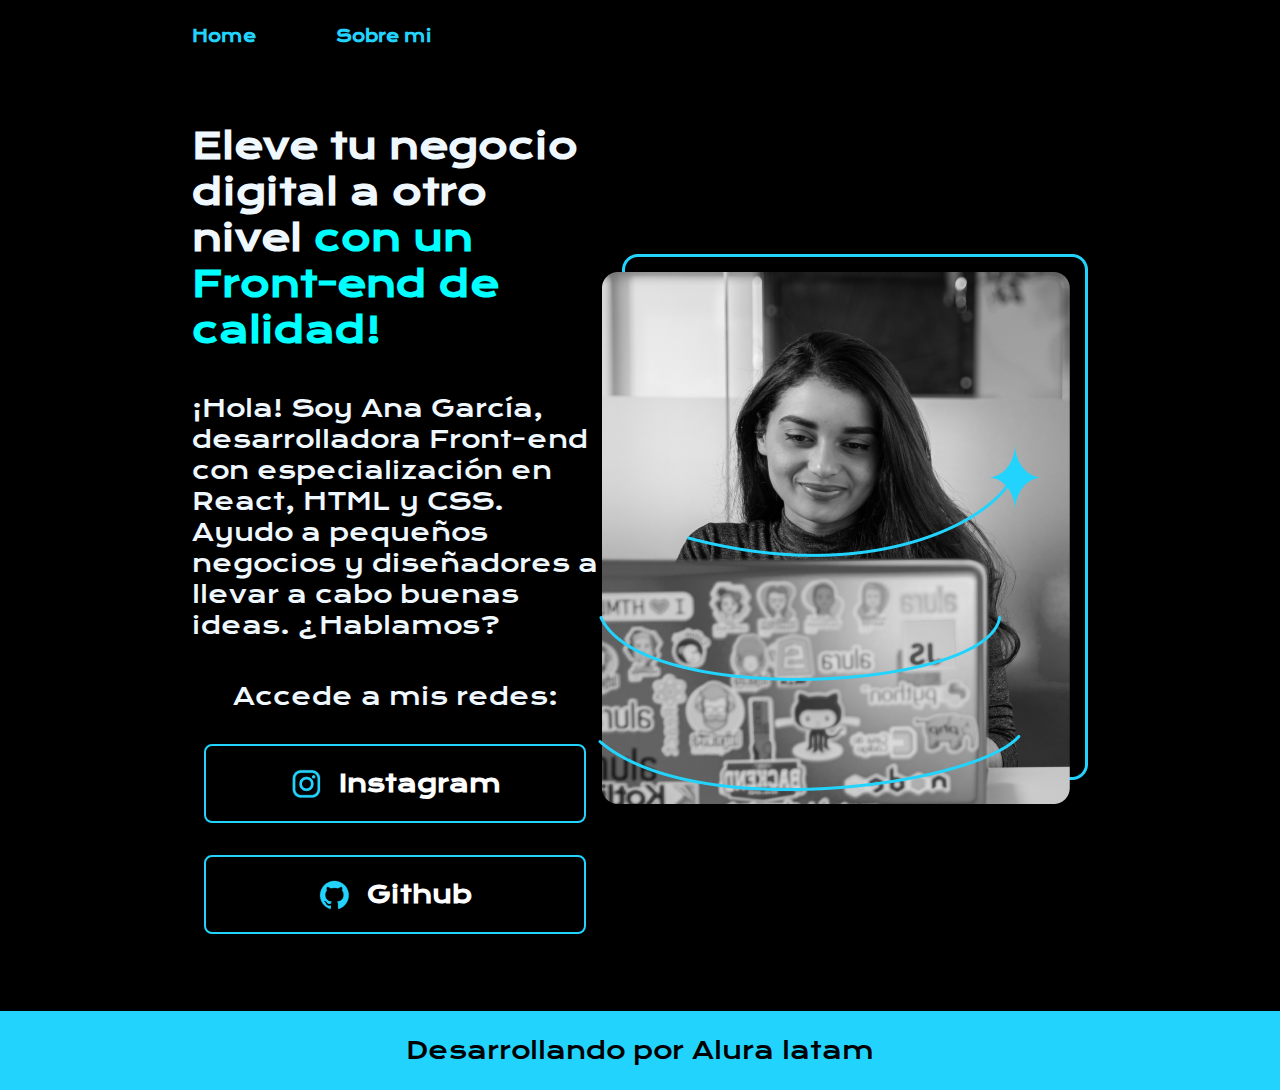
<file: index.html>
<!DOCTYPE html>
<html lang="en">
<head>
    <meta charset="UTF-8">
    <meta name="viewport" content="width=device-width, initial-scale=1.0">
    <title>Portaforlio</title>
    <link rel="stylesheet" href="./style/style.css">
</head>
<body>
    <header class="header">
        <Nav class="nav">
            <a class="navbottom" href="index.html">Home</a>
            <a class="navbottom" href="about.html">Sobre mi</a>
        </Nav>
    </header>
    <main class="presentacion">
        <section class="maintexto">
            <h1 class="maintitulo">Eleve tu negocio digital a otro nivel<strong class="titulo"> con un Front-end de calidad!</strong></h1>
            <p class="mainparrafo">¡Hola! Soy Ana García, desarrolladora Front-end con 
                especialización en React, HTML y CSS. Ayudo a pequeños negocios 
                y diseñadores a llevar a cabo buenas ideas. ¿Hablamos?
            </p>
            <div class="mainenlaces">
                <h2 class="maintitlebutton">Accede a mis redes:</h2>
                <a class="mainbutton" href="https://github.com/alura-es-cursos/js-curso/blob/main/3.md" >
                    <img src="./assets/instagram.png">
                    Instagram</a>
                <a class="mainbutton" href="https://github.com/alura-es-cursos/js-curso/blob/main/3.md">
                    <img src="./assets/github.png">
                    Github</a>
            </div>
            
        </section>
        
        <img src="Imagem.png" alt="Imagen de Ana García trabajando">
        
    </main>
    <footer class="mainfooter">
        <p>Desarrollando por Alura latam</p>
    </footer>
</body>
</html>
</file>
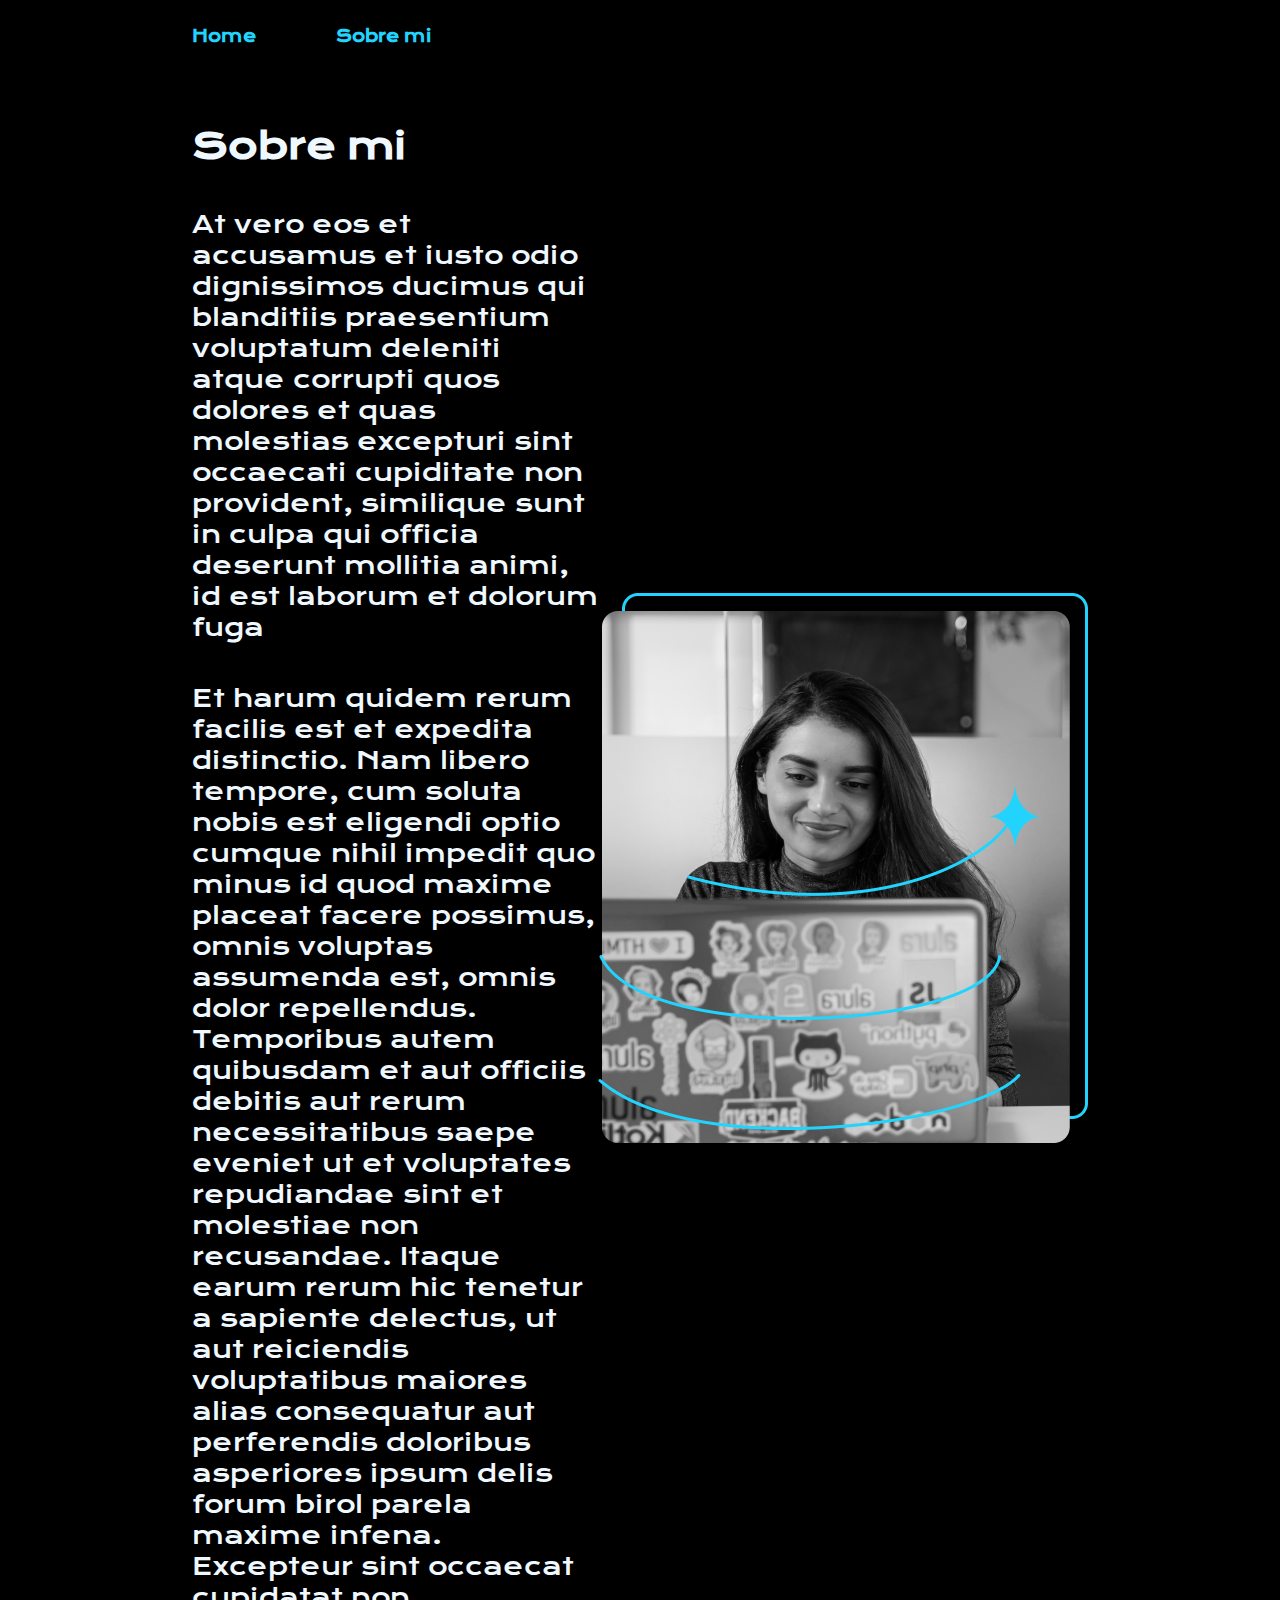
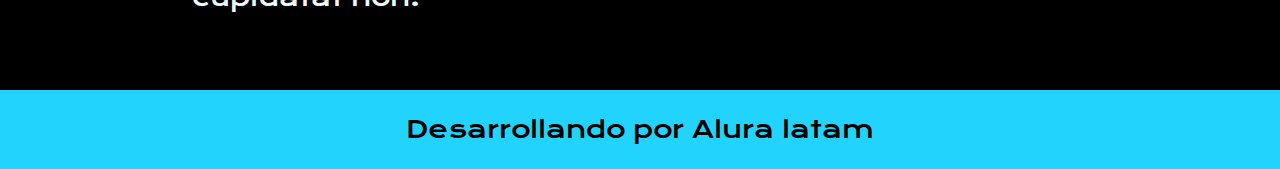
<file: about.html>
<!DOCTYPE html>
<html lang="es-mx">
<head>
    <meta charset="UTF-8">
    <meta name="viewport" content="width=device-width, initial-scale=1.0">
    <title>Sobre mi</title>
    <link rel="stylesheet" href="./style/style.css">
</head>
<body>
    <header class="header">
        <Nav class="nav">
            <a class="navbottom" href="index.html">Home</a>
            <a class="navbottom" href="about.html">Sobre mi</a>
        </Nav>
    </header>
    <main class="presentacion">
        <section class="maintexto">
            <h1 class="maintitulo">Sobre mi</h1>
            <p class="mainparrafo">At vero eos et accusamus et iusto odio dignissimos ducimus qui 
                blanditiis praesentium voluptatum deleniti atque corrupti quos
                dolores et quas molestias excepturi sint occaecati cupiditate non provident, 
                similique sunt in culpa qui officia deserunt mollitia animi, id est laborum et 
                dolorum fuga
            </p>
            <p class="mainparrafo"> Et harum quidem rerum facilis est et expedita distinctio. Nam libero tempore,
                cum soluta nobis est eligendi optio cumque nihil impedit quo minus id quod maxime
                placeat facere possimus, omnis voluptas assumenda est, omnis dolor repellendus. 
                Temporibus autem quibusdam et aut officiis debitis aut rerum necessitatibus saepe 
                eveniet ut et voluptates repudiandae sint et molestiae non recusandae. Itaque earum 
                rerum hic tenetur a sapiente delectus, ut aut reiciendis voluptatibus maiores alias 
                consequatur aut perferendis doloribus asperiores ipsum delis forum birol parela maxime 
                infena. Excepteur sint occaecat cupidatat non.
            </p>
        </section>
        <img src="Imagem.png" alt="Imagen de Ana García trabajando">
    </main>
    <footer class="mainfooter">
        <p>Desarrollando por Alura latam</p>
    </footer>
    
</body>
</html>
</file>
<file: style/style.css>
@import url('https://fonts.googleapis.com/css2?family=Krona+One&display=swap');
 @import url('https://fonts.googleapis.com/css2?family=Krona+One&family=Monsieur+La+Doulaise&display=swap');
:root{
    --color_primario: 
}
 *{

    margin: 0;
    padding: 0;
}
body{
    box-sizing: border-box;
    background-color: black;
    color: aliceblue;


}
.header{
    padding: 2% 0% 0% 15%;

}
.nav{
    display: flex;
    gap: 80px;
    

}
.navbottom{
font-family: "Krona One", sans-serif;
font: size 24px ;
font-weight: 600;
color: #22D4FD;
text-decoration: none


;


}
.titulo{
    color: aqua;
}
.presentacion{
    display: flex;
    align-items: center;
    margin: 6% 15%;
    justify-content: space-between;
}
.maintexto{
    width: 615px;
    display: flex;
    flex-direction: column;
    gap: 40px;

}
.maintitulo{
    font-size: 36px;
    font-family: "Krona One", sans-serif;

   

}
.mainparrafo{
    font-size: 24px;
    font-family: "Krona One", sans-serif;
}
.mainenlaces{
    display: flex;
    justify-content: space-between;
    flex-direction: column;
    align-items: center;
    gap: 32px;

}
.mainbutton{
    width: 378px;
    text-align: center;
    padding: 21.5px 0;
    border-radius: 8px;
    font-family: "Krona One", sans-serif;
    font-size: 24px;
    font-weight: 600;
    text-decoration: none;
    color: white;
    border: 2px solid #22D4FD;
    display: flex;
    justify-content: center;
    gap: 16px;

}
.maintitlebutton{
    font-family: "Krona One", sans-serif;
    font-size: 24px;
    font-weight: 400;

}
.mainbutton:hover{
    background-color: #272727;
}
.mainfooter{
    background-color: #22D4FD;
    padding: 24px;
    color: black;
    text-align: center;
    font-family: "Krona One", sans-serif;
    font-size: 24px;
    font-weight: 400;

}
</file>
